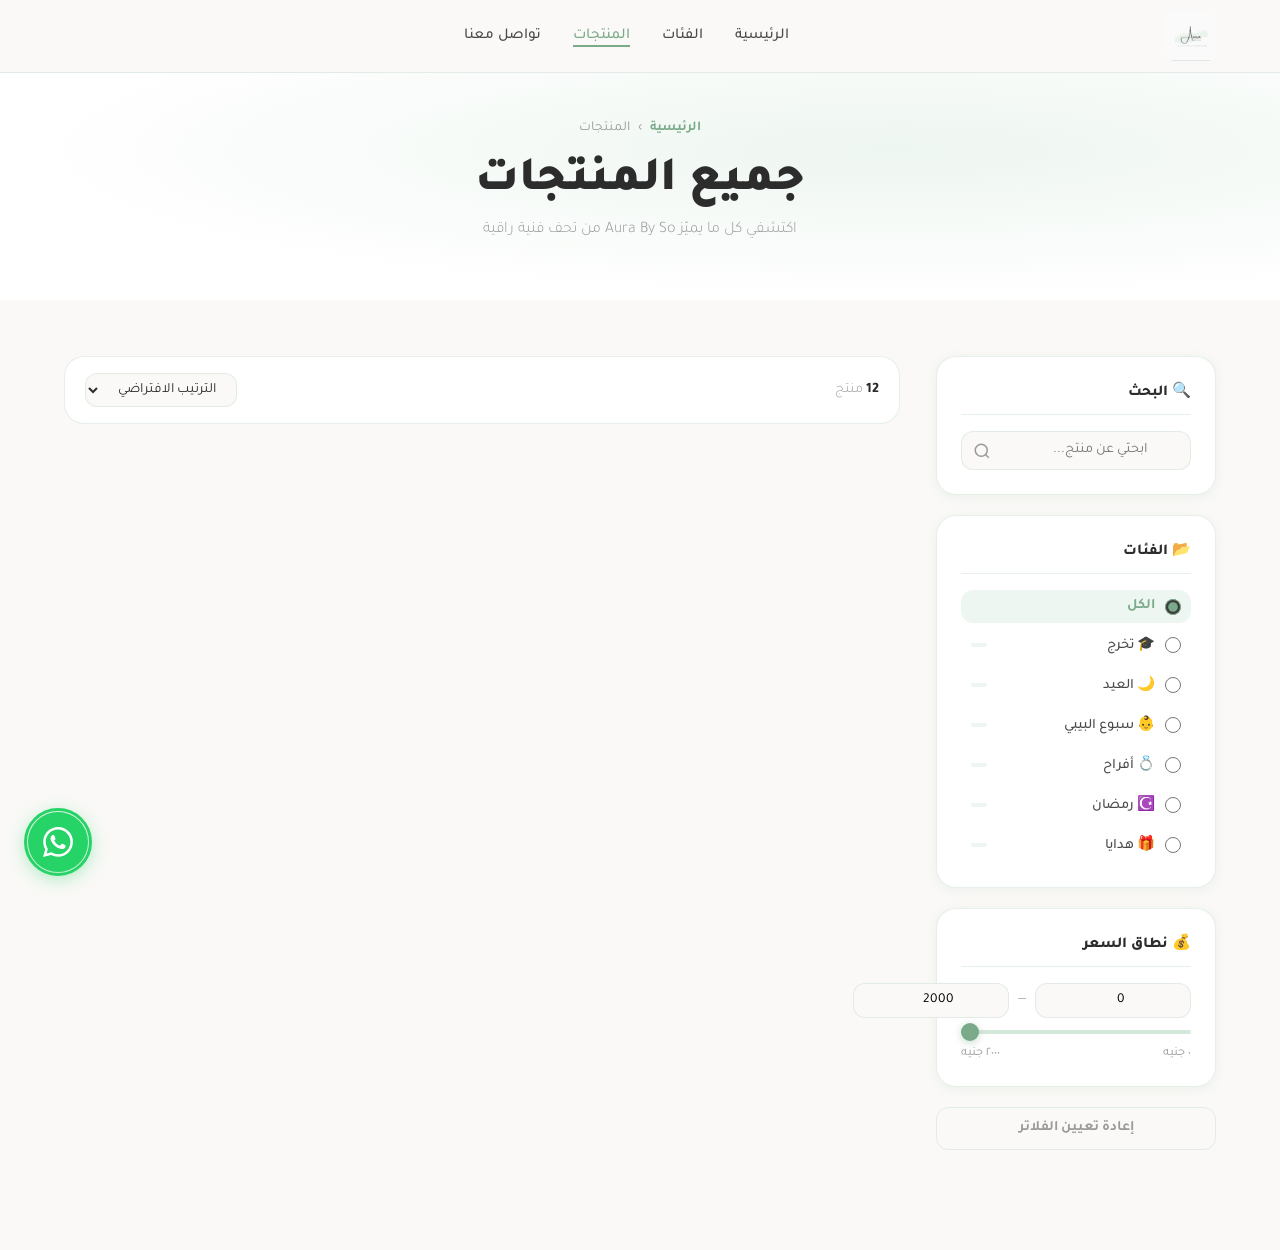
<file: products.html>
<!DOCTYPE html>
<html lang="ar" dir="rtl">
<head>
  <meta charset="UTF-8" />
  <meta name="viewport" content="width=device-width, initial-scale=1.0" />
  <title>المنتجات | Aura By So</title>
  <link rel="stylesheet" href="products.css" />
  <link rel="preconnect" href="https://fonts.googleapis.com">
  <link href="https://fonts.googleapis.com/css2?family=Tajawal:wght@200;300;400;500;700;800;900&display=swap" rel="stylesheet">
</head>
<body>

  <!-- Navbar -->
  <nav class="navbar" id="navbar">
    <div class="nav-container">
      <div class="nav-logo">
        <a href="index.html"><img src="Images/logo.jpeg" alt="Aura By So" /></a>
      </div>
      <ul class="nav-links">
        <li><a href="index.html">الرئيسية</a></li>
        <li><a href="index.html#categories">الفئات</a></li>
        <li><a href="products.html" class="active">المنتجات</a></li>
        <li><a href="index.html#contact">تواصل معنا</a></li>
      </ul>
      <button class="hamburger" id="hamburger"><span></span><span></span><span></span></button>
    </div>
    <div class="mobile-menu" id="mobileMenu">
      <ul>
        <li><a href="index.html">الرئيسية</a></li>
        <li><a href="index.html#categories">الفئات</a></li>
        <li><a href="products.html">المنتجات</a></li>
        <li><a href="index.html#contact">تواصل معنا</a></li>
      </ul>
    </div>
  </nav>

  <!-- Page Hero -->
  <section class="page-hero">
    <div class="page-hero-bg"></div>
    <div class="page-hero-content">
      <nav class="breadcrumb">
        <a href="index.html">الرئيسية</a>
        <span>›</span>
        <span>المنتجات</span>
      </nav>
      <h1>جميع المنتجات</h1>
      <p>اكتشفي كل ما يميّز Aura By So من تحف فنية راقية</p>
    </div>
  </section>

  <!-- Products Layout -->
  <section class="products-section">
    <div class="container">
      <div class="products-layout">

        <!-- Sidebar Filters -->
        <aside class="sidebar">
          <div class="sidebar-card">
            <h3 class="sidebar-title">🔍 البحث</h3>
            <div class="search-wrap">
              <input type="text" id="searchInput" placeholder="ابحثي عن منتج..." />
              <svg class="search-icon" viewBox="0 0 24 24" fill="none" stroke="currentColor" stroke-width="2"><circle cx="11" cy="11" r="8"/><path d="m21 21-4.35-4.35"/></svg>
            </div>
          </div>

          <div class="sidebar-card">
            <h3 class="sidebar-title">📂 الفئات</h3>
            <div class="filter-list" id="categoryFilters">
              <label class="filter-item">
                <input type="radio" name="category" value="all" checked />
                <span class="filter-label">الكل</span>
                <span class="filter-count" id="count-all"></span>
              </label>
              <label class="filter-item">
                <input type="radio" name="category" value="graduation" />
                <span class="filter-label">🎓 تخرج</span>
                <span class="filter-count" id="count-graduation"></span>
              </label>
              <label class="filter-item">
                <input type="radio" name="category" value="eid" />
                <span class="filter-label">🌙 العيد</span>
                <span class="filter-count" id="count-eid"></span>
              </label>
              <label class="filter-item">
                <input type="radio" name="category" value="babyshower" />
                <span class="filter-label">👶 سبوع البيبي</span>
                <span class="filter-count" id="count-babyshower"></span>
              </label>
              <label class="filter-item">
                <input type="radio" name="category" value="wedding" />
                <span class="filter-label">💍 أفراح</span>
                <span class="filter-count" id="count-wedding"></span>
              </label>
              <label class="filter-item">
                <input type="radio" name="category" value="ramadan" />
                <span class="filter-label">☪️ رمضان</span>
                <span class="filter-count" id="count-ramadan"></span>
              </label>
              <label class="filter-item">
                <input type="radio" name="category" value="gifts" />
                <span class="filter-label">🎁 هدايا</span>
                <span class="filter-count" id="count-gifts"></span>
              </label>
            </div>
          </div>

          <div class="sidebar-card">
            <h3 class="sidebar-title">💰 نطاق السعر</h3>
            <div class="price-range">
              <div class="price-inputs">
                <input type="number" id="minPrice" placeholder="من" min="0" value="0" />
                <span>—</span>
                <input type="number" id="maxPrice" placeholder="إلى" min="0" value="2000" />
              </div>
              <input type="range" id="priceSlider" min="0" max="2000" value="2000" class="slider" />
              <div class="price-display">
                <span>٠ جنيه</span>
                <span id="maxPriceDisplay">٢٠٠٠ جنيه</span>
              </div>
            </div>
          </div>

          <button class="btn-reset" id="resetFilters">إعادة تعيين الفلاتر</button>
        </aside>

        <!-- Products Grid -->
        <div class="products-main">
          <div class="products-toolbar">
            <span class="results-count"><span id="resultsNum">12</span> منتج</span>
            <select class="sort-select" id="sortSelect">
              <option value="default">الترتيب الافتراضي</option>
              <option value="price-asc">السعر: من الأقل</option>
              <option value="price-desc">السعر: من الأعلى</option>
              <option value="name">الاسم أبجدياً</option>
            </select>
          </div>

          <div class="grid" id="productsGrid">
            <!-- JS will inject cards -->
          </div>

          <div class="no-results" id="noResults" style="display:none">
            <span>😔</span>
            <h3>لم يتم العثور على منتجات</h3>
            <p>جربي فلاتر مختلفة أو ابحثي بكلمة أخرى</p>
          </div>
        </div>

      </div>
    </div>
  </section>

  <!-- WhatsApp Float -->
  <a href="https://wa.me/201070282183" target="_blank" class="whatsapp-float">
    <svg viewBox="0 0 24 24" fill="currentColor"><path d="M17.472 14.382c-.297-.149-1.758-.867-2.03-.967-.273-.099-.471-.148-.67.15-.197.297-.767.966-.94 1.164-.173.199-.347.223-.644.075-.297-.15-1.255-.463-2.39-1.475-.883-.788-1.48-1.761-1.653-2.059-.173-.297-.018-.458.13-.606.134-.133.298-.347.446-.52.149-.174.198-.298.298-.497.099-.198.05-.371-.025-.52-.075-.149-.669-1.612-.916-2.207-.242-.579-.487-.5-.669-.51-.173-.008-.371-.01-.57-.01-.198 0-.52.074-.792.372-.272.297-1.04 1.016-1.04 2.479 0 1.462 1.065 2.875 1.213 3.074.149.198 2.096 3.2 5.077 4.487.709.306 1.262.489 1.694.625.712.227 1.36.195 1.871.118.571-.085 1.758-.719 2.006-1.413.248-.694.248-1.289.173-1.413-.074-.124-.272-.198-.57-.347m-5.421 7.403h-.004a9.87 9.87 0 01-5.031-1.378l-.361-.214-3.741.982.998-3.648-.235-.374a9.86 9.86 0 01-1.51-5.26c.001-5.45 4.436-9.884 9.888-9.884 2.64 0 5.122 1.03 6.988 2.898a9.825 9.825 0 012.893 6.994c-.003 5.45-4.437 9.884-9.885 9.884m8.413-18.297A11.815 11.815 0 0012.05 0C5.495 0 .16 5.335.157 11.892c0 2.096.547 4.142 1.588 5.945L.057 24l6.305-1.654a11.882 11.882 0 005.683 1.448h.005c6.554 0 11.89-5.335 11.893-11.893a11.821 11.821 0 00-3.48-8.413z"/></svg>
    <span class="wa-pulse"></span>
  </a>

  <script src="products.js"></script>
</body>
</html>
</file>
<file: products.css>
:root {
  --sage: #b8d4c0;
  --sage-light: #d4e8da;
  --sage-pale: #eef6f1;
  --sage-dark: #7aaa8a;
  --cream: #faf9f7;
  --cream-dark: #f2efe9;
  --charcoal: #2c2c2c;
  --charcoal-light: #4a4a4a;
  --gold: #c9a84c;
  --gold-light: #e8d5a3;
  --white: #ffffff;
  --text-muted: #9a9a9a;
  --border: rgba(184, 212, 192, 0.35);
  --shadow-sm: 0 2px 12px rgba(122, 170, 138, 0.1);
  --shadow-md: 0 8px 32px rgba(122, 170, 138, 0.18);
  --shadow-lg: 0 20px 60px rgba(44, 44, 44, 0.12);
  --radius-sm: 12px;
  --radius-md: 20px;
  --radius-lg: 32px;
  --radius-xl: 48px;
  --font-ar: 'Tajawal', sans-serif;
  --transition: 0.4s cubic-bezier(0.25, 0.46, 0.45, 0.94);
}

*,
*::before,
*::after {
  box-sizing: border-box;
  margin: 0;
  padding: 0
}

html {
  scroll-behavior: smooth
}

body {
  font-family: var(--font-ar);
  background: var(--cream);
  color: var(--charcoal);
  direction: rtl;
  overflow-x: hidden
}

img {
  max-width: 100%;
  display: block
}

a {
  text-decoration: none;
  color: inherit
}

ul {
  list-style: none
}

/* Navbar */
.navbar {
  position: fixed;
  top: 0;
  right: 0;
  left: 0;
  z-index: 1000;
  background: rgba(250, 249, 247, 0.9);
  backdrop-filter: blur(20px);
  border-bottom: 1px solid var(--border);
  transition: var(--transition)
}

.navbar.scrolled {
  box-shadow: var(--shadow-md)
}

.nav-container {
  max-width: 1200px;
  margin: 0 auto;
  padding: 0 24px;
  height: 72px;
  display: flex;
  align-items: center;
  justify-content: space-between
}

.nav-logo img {
  height: 50px;
  width: auto;
  border-radius: 8px
}

.nav-links {
  display: flex;
  gap: 32px;
  align-items: center;
  margin-left: 400px;
}

.nav-links a {
  font-size: .95rem;
  font-weight: 500;
  color: var(--charcoal-light);
  transition: color .3s;
  position: relative
}

.nav-links a::after {
  content: '';
  position: absolute;
  bottom: -4px;
  right: 0;
  width: 0;
  height: 2px;
  background: var(--sage-dark);
  transition: width .3s
}

.nav-links a:hover,
.nav-links a.active {
  color: var(--sage-dark)
}

.nav-links a:hover::after,
.nav-links a.active::after {
  width: 100%
}

.hamburger {
  display: none;
  flex-direction: column;
  gap: 5px;
  background: none;
  border: none;
  cursor: pointer;
  padding: 4px
}

.hamburger span {
  display: block;
  width: 24px;
  height: 2px;
  background: var(--charcoal);
  border-radius: 2px;
  transition: var(--transition)
}

.mobile-menu {
  display: none;
  background: var(--white);
  border-top: 1px solid var(--border);
  padding: 16px 24px 24px
}

.mobile-menu.open {
  display: block
}

.mobile-menu ul {
  display: flex;
  flex-direction: column;
  gap: 4px
}

.mobile-menu a {
  display: block;
  padding: 12px 16px;
  font-size: 1rem;
  font-weight: 500;
  color: var(--charcoal);
  border-radius: var(--radius-sm);
  transition: background .2s
}

.mobile-menu a:hover {
  background: var(--sage-pale);
  color: var(--sage-dark)
}

/* Page Hero */
.page-hero {
  padding: 120px 24px 60px;
  text-align: center;
  position: relative;
  background: var(--white);
  overflow: hidden
}

.page-hero-bg {
  position: absolute;
  inset: 0;
  background: radial-gradient(ellipse at 70% 50%, var(--sage-light) 0%, transparent 70%);
  opacity: .4;
  pointer-events: none
}

.page-hero-content {
  position: relative;
  z-index: 1
}

.breadcrumb {
  display: flex;
  align-items: center;
  justify-content: center;
  gap: 8px;
  font-size: .85rem;
  color: var(--text-muted);
  margin-bottom: 16px
}

.breadcrumb a {
  color: var(--sage-dark);
  font-weight: 600
}

.breadcrumb a:hover {
  text-decoration: underline
}

.page-hero h1 {
  font-size: clamp(2rem, 5vw, 3rem);
  font-weight: 900;
  color: var(--charcoal);
  margin-bottom: 10px
}

.page-hero p {
  font-size: 1rem;
  color: var(--text-muted);
  font-weight: 300
}

/* Products Section */
.products-section {
  padding: 56px 0 100px
}

.container {
  max-width: 1200px;
  margin: 0 auto;
  padding: 0 24px
}

.products-layout {
  display: grid;
  grid-template-columns: 280px 1fr;
  gap: 36px;
  align-items: start
}

/* Sidebar */
.sidebar {
  position: sticky;
  top: 90px;
  display: flex;
  flex-direction: column;
  gap: 20px
}

.sidebar-card {
  background: var(--white);
  border-radius: var(--radius-md);
  padding: 24px;
  box-shadow: var(--shadow-sm);
  border: 1px solid var(--border)
}

.sidebar-title {
  font-size: .95rem;
  font-weight: 800;
  color: var(--charcoal);
  margin-bottom: 16px;
  padding-bottom: 12px;
  border-bottom: 1px solid var(--border)
}

.search-wrap {
  position: relative
}

.search-wrap input {
  width: 100%;
  padding: 10px 42px 10px 14px;
  border: 1.5px solid var(--border);
  border-radius: var(--radius-sm);
  font-family: var(--font-ar);
  font-size: .9rem;
  outline: none;
  transition: border-color .3s;
  background: var(--cream)
}

.search-wrap input:focus {
  border-color: var(--sage-dark)
}

.search-icon {
  position: absolute;
  left: 12px;
  top: 50%;
  transform: translateY(-50%);
  width: 18px;
  height: 18px;
  color: var(--text-muted)
}

.filter-list {
  display: flex;
  flex-direction: column;
  gap: 4px
}

.filter-item {
  display: flex;
  align-items: center;
  gap: 10px;
  padding: 8px 10px;
  border-radius: var(--radius-sm);
  cursor: pointer;
  transition: background .2s
}

.filter-item:hover {
  background: var(--sage-pale)
}

.filter-item input[type=radio] {
  accent-color: var(--sage-dark);
  width: 16px;
  height: 16px;
  cursor: pointer
}

.filter-label {
  flex: 1;
  font-size: .9rem;
  font-weight: 500;
  color: var(--charcoal-light)
}

.filter-count {
  font-size: .75rem;
  background: var(--sage-pale);
  color: var(--sage-dark);
  padding: 2px 8px;
  border-radius: var(--radius-xl);
  font-weight: 700
}

.filter-item:has(input:checked) {
  background: var(--sage-pale)
}

.filter-item:has(input:checked) .filter-label {
  color: var(--sage-dark);
  font-weight: 700
}

.price-range {
  display: flex;
  flex-direction: column;
  gap: 12px
}

.price-inputs {
  display: flex;
  align-items: center;
  gap: 8px
}

.price-inputs input {
  flex: 1;
  padding: 8px 10px;
  border: 1.5px solid var(--border);
  border-radius: var(--radius-sm);
  font-family: var(--font-ar);
  font-size: .85rem;
  outline: none;
  text-align: center;
  transition: border-color .3s;
  background: var(--cream)
}

.price-inputs input:focus {
  border-color: var(--sage-dark)
}

.price-inputs span {
  color: var(--text-muted);
  font-weight: 300
}

.slider {
  width: 100%;
  -webkit-appearance: none;
  height: 4px;
  border-radius: 2px;
  background: var(--sage-light);
  outline: none;
  cursor: pointer
}

.slider::-webkit-slider-thumb {
  -webkit-appearance: none;
  width: 18px;
  height: 18px;
  border-radius: 50%;
  background: var(--sage-dark);
  cursor: pointer;
  box-shadow: 0 2px 8px rgba(122, 170, 138, .4)
}

.price-display {
  display: flex;
  justify-content: space-between;
  font-size: .8rem;
  color: var(--text-muted)
}

.btn-reset {
  width: 100%;
  padding: 12px;
  background: none;
  border: 1.5px solid var(--border);
  border-radius: var(--radius-sm);
  font-family: var(--font-ar);
  font-size: .9rem;
  font-weight: 600;
  color: var(--text-muted);
  cursor: pointer;
  transition: var(--transition)
}

.btn-reset:hover {
  border-color: var(--sage-dark);
  color: var(--sage-dark);
  background: var(--sage-pale)
}

/* Toolbar */
.products-toolbar {
  display: flex;
  align-items: center;
  justify-content: space-between;
  margin-bottom: 28px;
  padding: 16px 20px;
  background: var(--white);
  border-radius: var(--radius-md);
  border: 1px solid var(--border)
}

.results-count {
  font-size: .9rem;
  color: var(--text-muted);
  font-weight: 300
}

.results-count span {
  font-weight: 800;
  color: var(--charcoal)
}

.sort-select {
  padding: 8px 16px;
  border: 1.5px solid var(--border);
  border-radius: var(--radius-sm);
  font-family: var(--font-ar);
  font-size: .88rem;
  outline: none;
  cursor: pointer;
  background: var(--cream);
  color: var(--charcoal);
  transition: border-color .3s
}

.sort-select:focus {
  border-color: var(--sage-dark)
}

/* Grid */
.grid {
  display: grid;
  grid-template-columns: repeat(3, 1fr);
  gap: 22px
}

.product-card {
  background: var(--white);
  border-radius: var(--radius-md);
  overflow: hidden;
  box-shadow: var(--shadow-sm);
  transition: var(--transition);
  cursor: pointer;
  border: 1px solid var(--border)
}

.product-card:hover {
  transform: translateY(-6px);
  box-shadow: var(--shadow-md);
  border-color: var(--sage-light)
}
.product-card p {
  display: -webkit-box;
  -webkit-line-clamp: 1; /* عدد السطور */
  -webkit-box-orient: vertical;
  overflow: hidden;
}
.product-img-wrap {
  position: relative;
  aspect-ratio: 1;
  overflow: hidden
}

.product-img-wrap img {
  width: 100%;
  height: 100%;
  object-fit: cover;
  transition: transform .5s ease
}

.product-card:hover .product-img-wrap img {
  transform: scale(1.06)
}

.product-badge {
  position: absolute;
  top: 12px;
  right: 12px;
  background: var(--sage-dark);
  color: var(--white);
  font-size: .72rem;
  font-weight: 700;
  padding: 4px 12px;
  border-radius: var(--radius-xl)
}

.product-badge.new {
  background: var(--gold)
}

.product-badge.sale {
  background: #e07b7b
}

.product-overlay {
  position: absolute;
  inset: 0;
  background: rgba(122, 170, 138, .85);
  display: flex;
  align-items: center;
  justify-content: center;
  opacity: 0;
  transition: opacity .3s
}

.product-card:hover .product-overlay {
  opacity: 1
}

.overlay-btn {
  background: var(--white);
  color: var(--sage-dark);
  border: none;
  padding: 10px 24px;
  border-radius: var(--radius-xl);
  font-family: var(--font-ar);
  font-size: .88rem;
  font-weight: 700;
  cursor: pointer;
  transform: translateY(10px);
  transition: transform .3s
}

.product-card:hover .overlay-btn {
  transform: translateY(0)
}

.product-info {
  padding: 18px 16px
}

.product-cat {
  font-size: .75rem;
  color: var(--sage-dark);
  font-weight: 700;
  letter-spacing: 1px
}

.product-info h3 {
  font-size: .95rem;
  font-weight: 700;
  color: var(--charcoal);
  margin: 6px 0
}

.product-info p {
  font-size: .82rem;
  color: var(--text-muted);
  font-weight: 300;
  margin-bottom: 14px;
  line-height: 1.5
}

.product-footer {
  display: flex;
  align-items: center;
  justify-content: space-between
}

.product-price {
  font-size: 1.05rem;
  font-weight: 800;
  color: var(--sage-dark)
}

.view-btn {
  background: var(--sage-pale);
  color: var(--sage-dark);
  border: 1px solid var(--border);
  padding: 7px 14px;
  border-radius: var(--radius-xl);
  font-family: var(--font-ar);
  font-size: .8rem;
  font-weight: 600;
  cursor: pointer;
  transition: var(--transition)
}

.view-btn:hover {
  background: var(--sage-dark);
  color: var(--white)
}

/* No Results */
.no-results {
  text-align: center;
  padding: 80px 20px;
  color: var(--text-muted)
}

.no-results span {
  font-size: 3rem;
  display: block;
  margin-bottom: 16px
}

.no-results h3 {
  font-size: 1.3rem;
  font-weight: 700;
  color: var(--charcoal);
  margin-bottom: 8px
}

.no-results p {
  font-size: .9rem;
  font-weight: 300
}

/* WhatsApp Float */
.whatsapp-float {
  position: fixed;
  bottom: 28px;
  left: 28px;
  width: 60px;
  height: 60px;
  background: #25d366;
  color: white;
  border-radius: 50%;
  display: flex;
  align-items: center;
  justify-content: center;
  z-index: 999;
  box-shadow: 0 4px 20px rgba(37, 211, 102, .5);
  transition: var(--transition)
}

.whatsapp-float svg {
  width: 30px;
  height: 30px
}

.whatsapp-float:hover {
  transform: scale(1.1)
}

.wa-pulse {
  position: absolute;
  inset: -4px;
  border-radius: 50%;
  border: 3px solid #25d366;
  animation: pulse 2s ease-out infinite
}

@keyframes pulse {
  0% {
    opacity: .7;
    transform: scale(1)
  }

  100% {
    opacity: 0;
    transform: scale(1.5)
  }
}

/* Reveal */
.reveal {
  opacity: 0;
  transform: translateY(30px);
  transition: opacity .6s ease, transform .6s ease
}

.reveal.visible {
  opacity: 1;
  transform: translateY(0)
}

/* Responsive */
@media(max-width:1024px) {
  .products-layout {
    grid-template-columns: 240px 1fr
  }

  .grid {
    grid-template-columns: repeat(2, 1fr)
  }
}

@media(max-width:768px) {
  .nav-links {
    display: none
  }

  .hamburger {
    display: flex
  }

  .products-layout {
    grid-template-columns: 1fr
  }

  .sidebar {
    position: static
  }

  .grid {
    grid-template-columns: repeat(2, 1fr)
  }
}

@media(max-width:480px) {
  .grid {
    grid-template-columns: 1fr
  }
}
</file>
